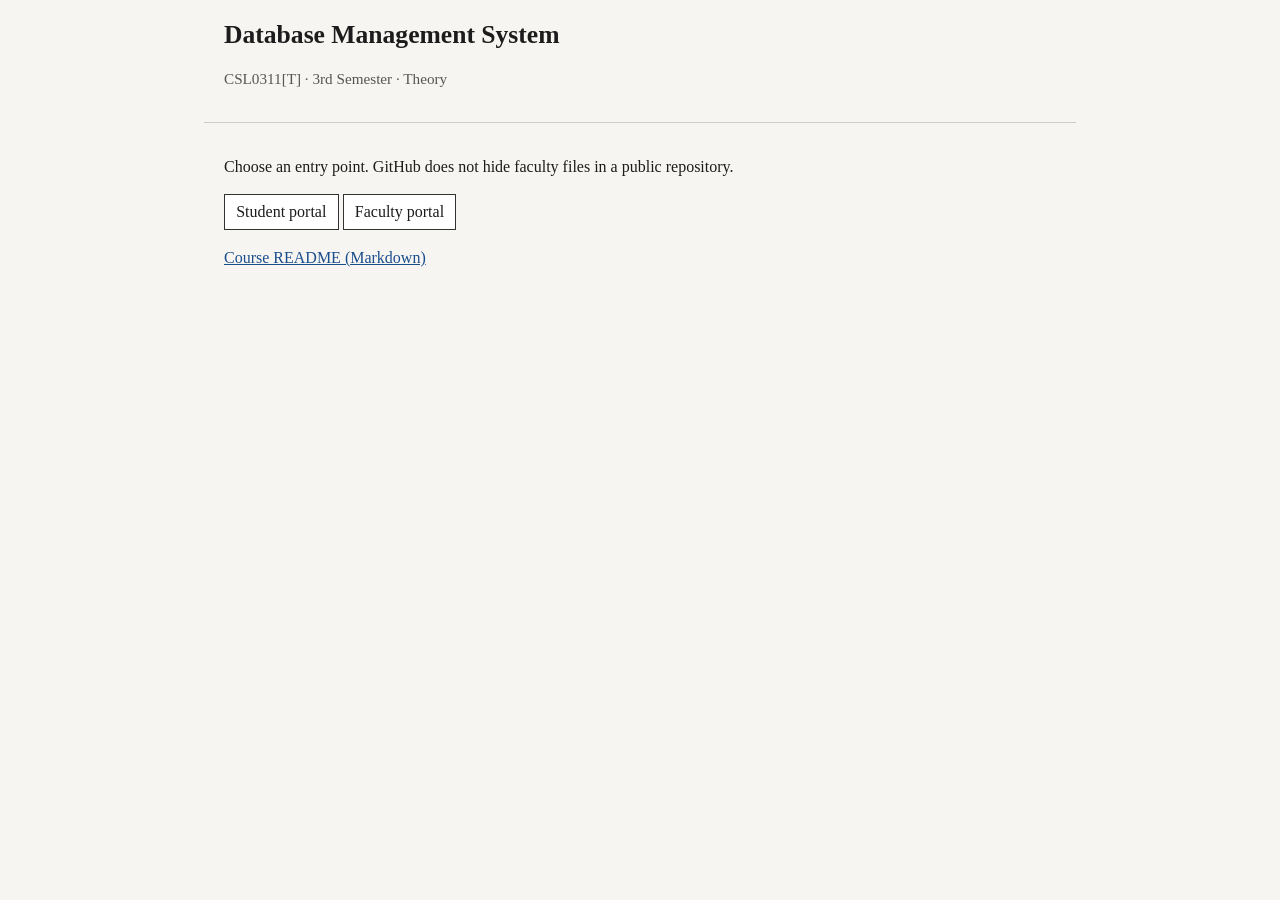
<file: index.html>
<!DOCTYPE html>
<html lang="en">
<head>
  <meta charset="utf-8">
  <meta name="viewport" content="width=device-width, initial-scale=1">
  <title>DBMS CSL0311[T]</title>
  <link rel="stylesheet" href="portal/css/portal.css">
</head>
<body>
  <header>
    <h1>Database Management System</h1>
    <p class="sub">CSL0311[T] · 3rd Semester · Theory</p>
  </header>
  <main>
    <p>Choose an entry point. GitHub does not hide faculty files in a public repository.</p>
    <p><a class="btn" href="portal/student.html">Student portal</a>
       <a class="btn" href="portal/faculty.html">Faculty portal</a></p>
    <p><a href="README.md">Course README (Markdown)</a></p>
  </main>
</body>
</html>
</file>
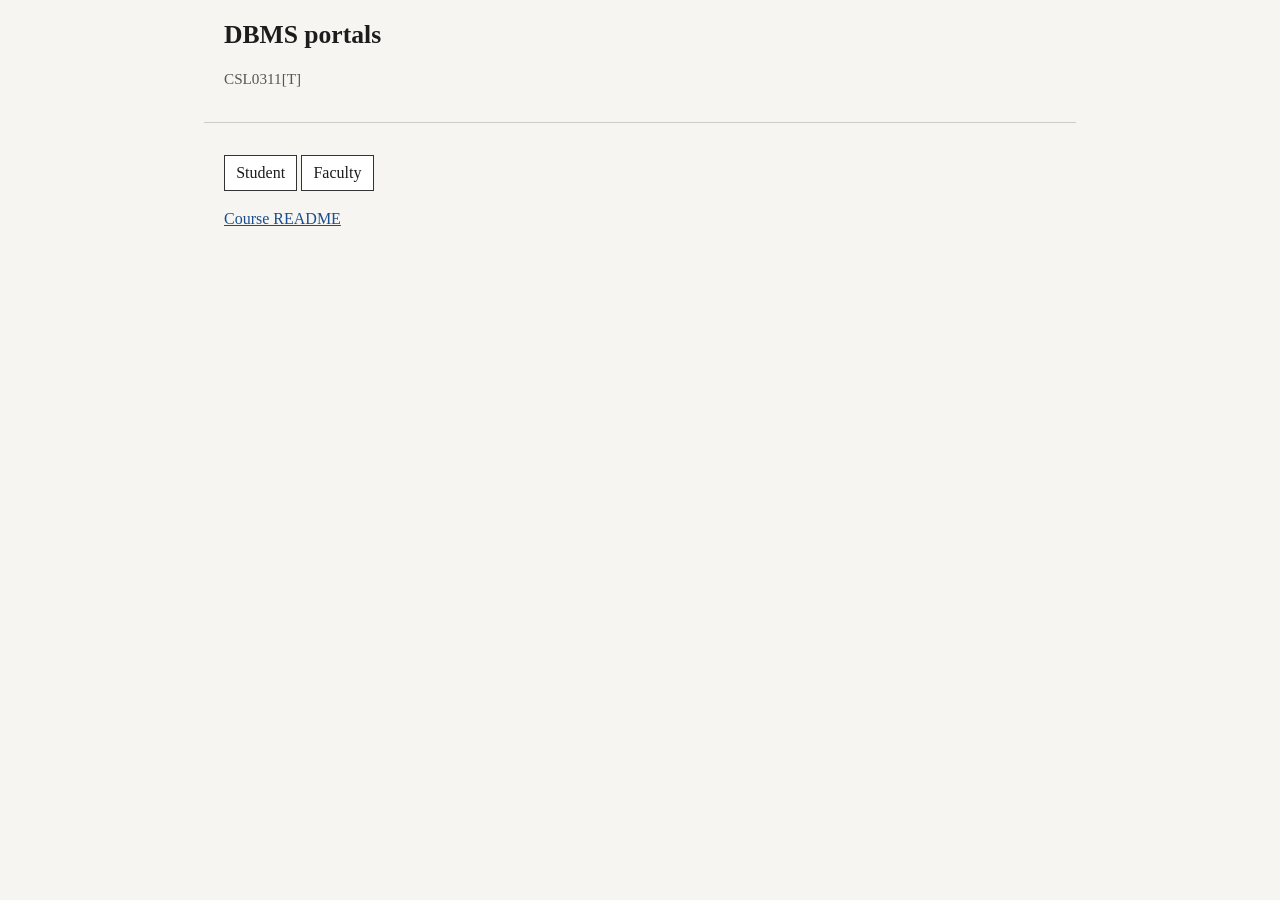
<file: portal/index.html>
<!DOCTYPE html>
<html lang="en">
<head>
  <meta charset="utf-8">
  <meta name="viewport" content="width=device-width, initial-scale=1">
  <title>DBMS portals</title>
  <link rel="stylesheet" href="css/portal.css">
</head>
<body>
  <header>
    <h1>DBMS portals</h1>
    <p class="sub">CSL0311[T]</p>
  </header>
  <main>
    <p><a class="btn" href="student.html">Student</a>
       <a class="btn" href="faculty.html">Faculty</a></p>
    <p><a href="../README.md">Course README</a></p>
  </main>
</body>
</html>
</file>
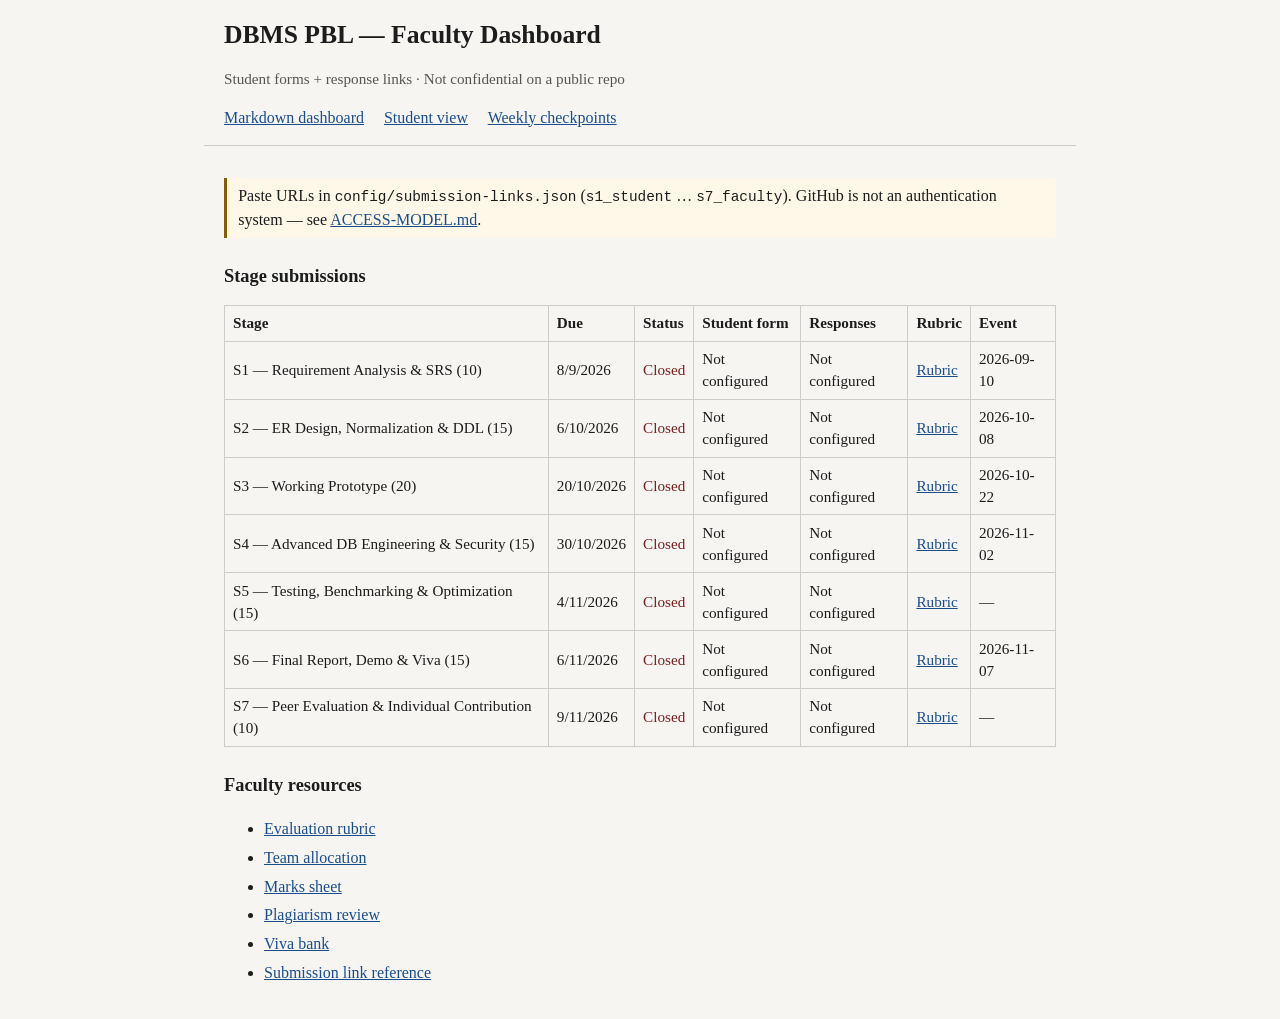
<file: portal/faculty.html>
<!DOCTYPE html>
<html lang="en">
<head>
  <meta charset="utf-8">
  <meta name="viewport" content="width=device-width, initial-scale=1">
  <title>DBMS — PBL Faculty Dashboard</title>
  <link rel="stylesheet" href="css/portal.css">
</head>
<body data-mode="faculty">
  <header>
    <h1>DBMS PBL — Faculty Dashboard</h1>
    <p class="sub">Student forms + response links · Not confidential on a public repo</p>
    <nav>
      <a href="../faculty/index.md">Markdown dashboard</a>
      <a href="student.html">Student view</a>
      <a href="../pbl/faculty/WEEKLY-CHECKPOINT.md">Weekly checkpoints</a>
    </nav>
  </header>
  <main>
    <p class="note">Paste URLs in <code>config/submission-links.json</code> (<code>s1_student</code> … <code>s7_faculty</code>). GitHub is not an authentication system — see <a href="../ACCESS-MODEL.md">ACCESS-MODEL.md</a>.</p>
    <p id="config-error" class="muted"></p>

    <h2>Stage submissions</h2>
    <table>
      <thead>
        <tr>
          <th>Stage</th>
          <th>Due</th>
          <th>Status</th>
          <th>Student form</th>
          <th>Responses</th>
          <th>Rubric</th>
          <th>Event</th>
        </tr>
      </thead>
      <tbody id="fac-body"></tbody>
    </table>

    <h2>Faculty resources</h2>
    <ul class="link-list">
      <li><a href="../pbl/rubrics/faculty-rubric.md">Evaluation rubric</a></li>
      <li><a href="../pbl/projects/team-allocation.md">Team allocation</a></li>
      <li><a href="../faculty/tracking/marks-sheet.md">Marks sheet</a></li>
      <li><a href="../faculty/evaluation/plagiarism-review.md">Plagiarism review</a></li>
      <li><a href="../assessments/viva.md">Viva bank</a></li>
      <li><a href="../pbl/submissions/SUBMISSION-LINKS.md">Submission link reference</a></li>
    </ul>
  </main>
  <script src="js/portal.js"></script>
</body>
</html>
</file>
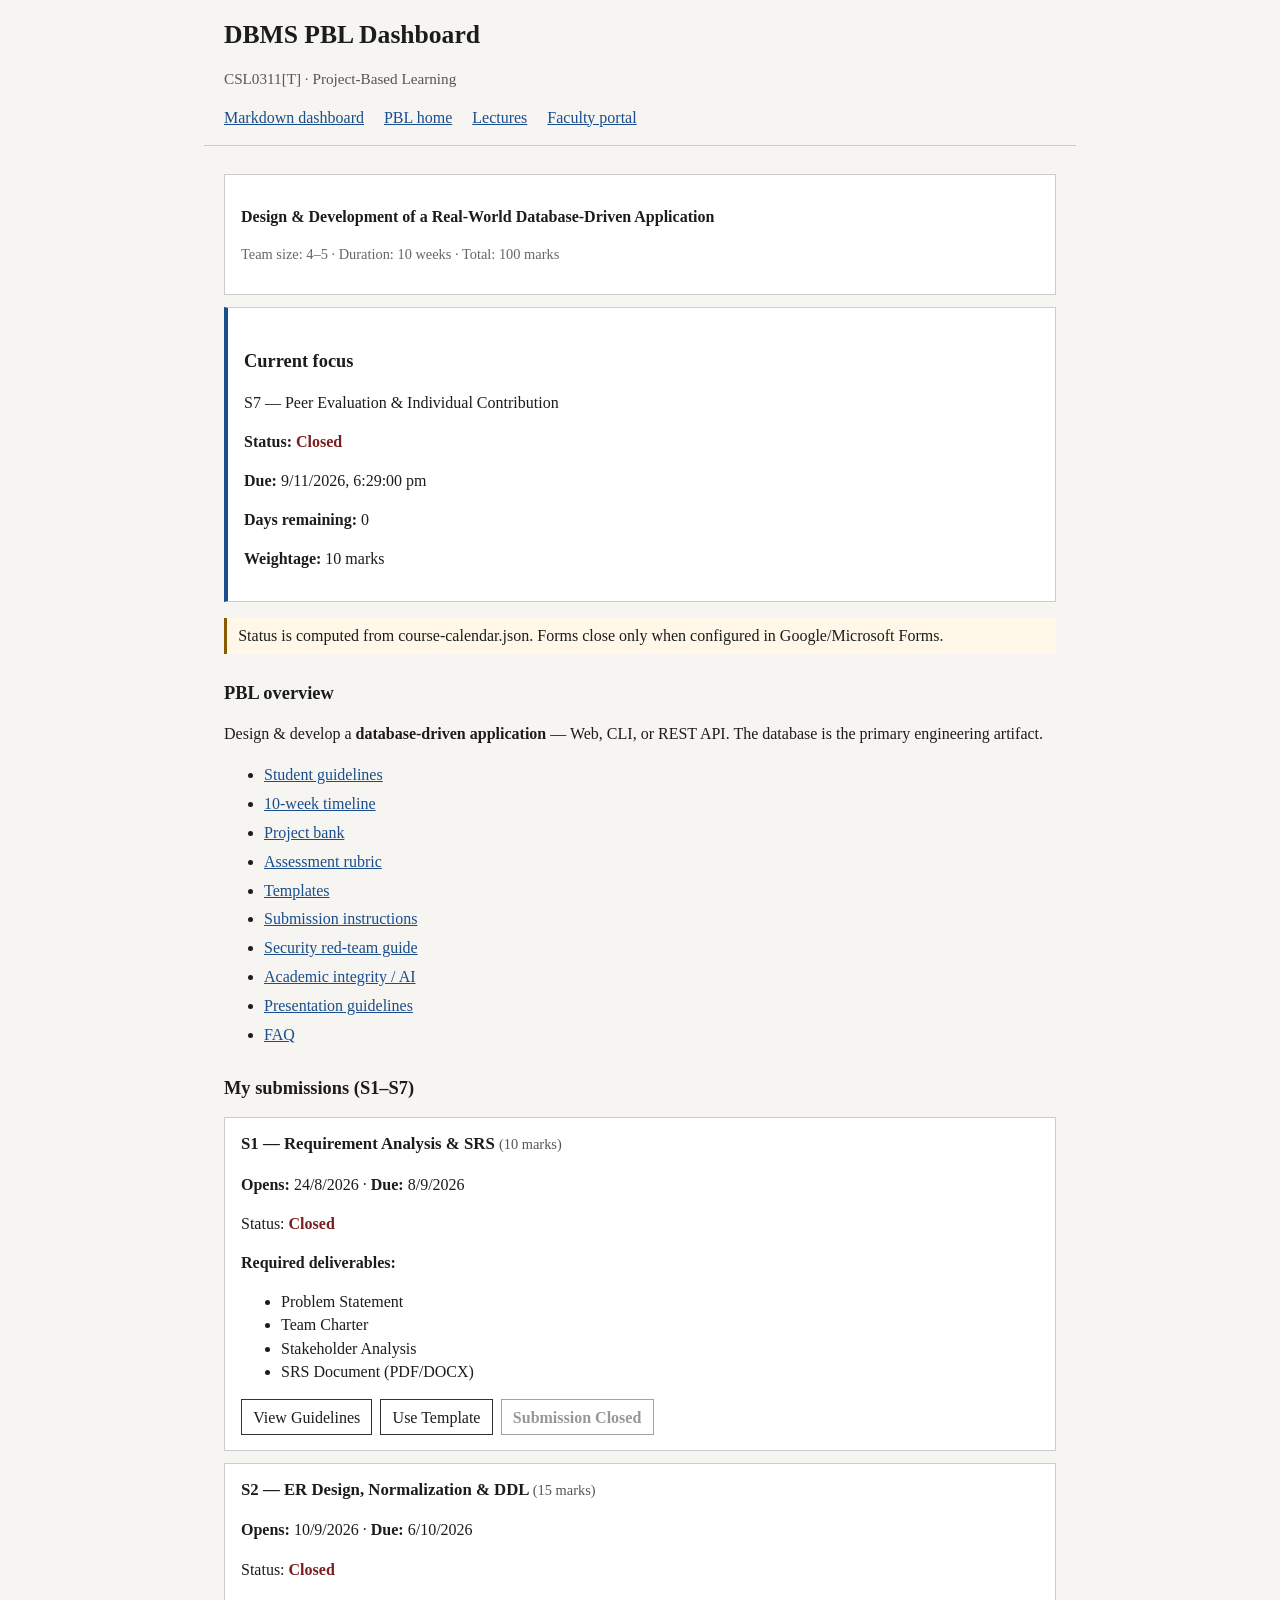
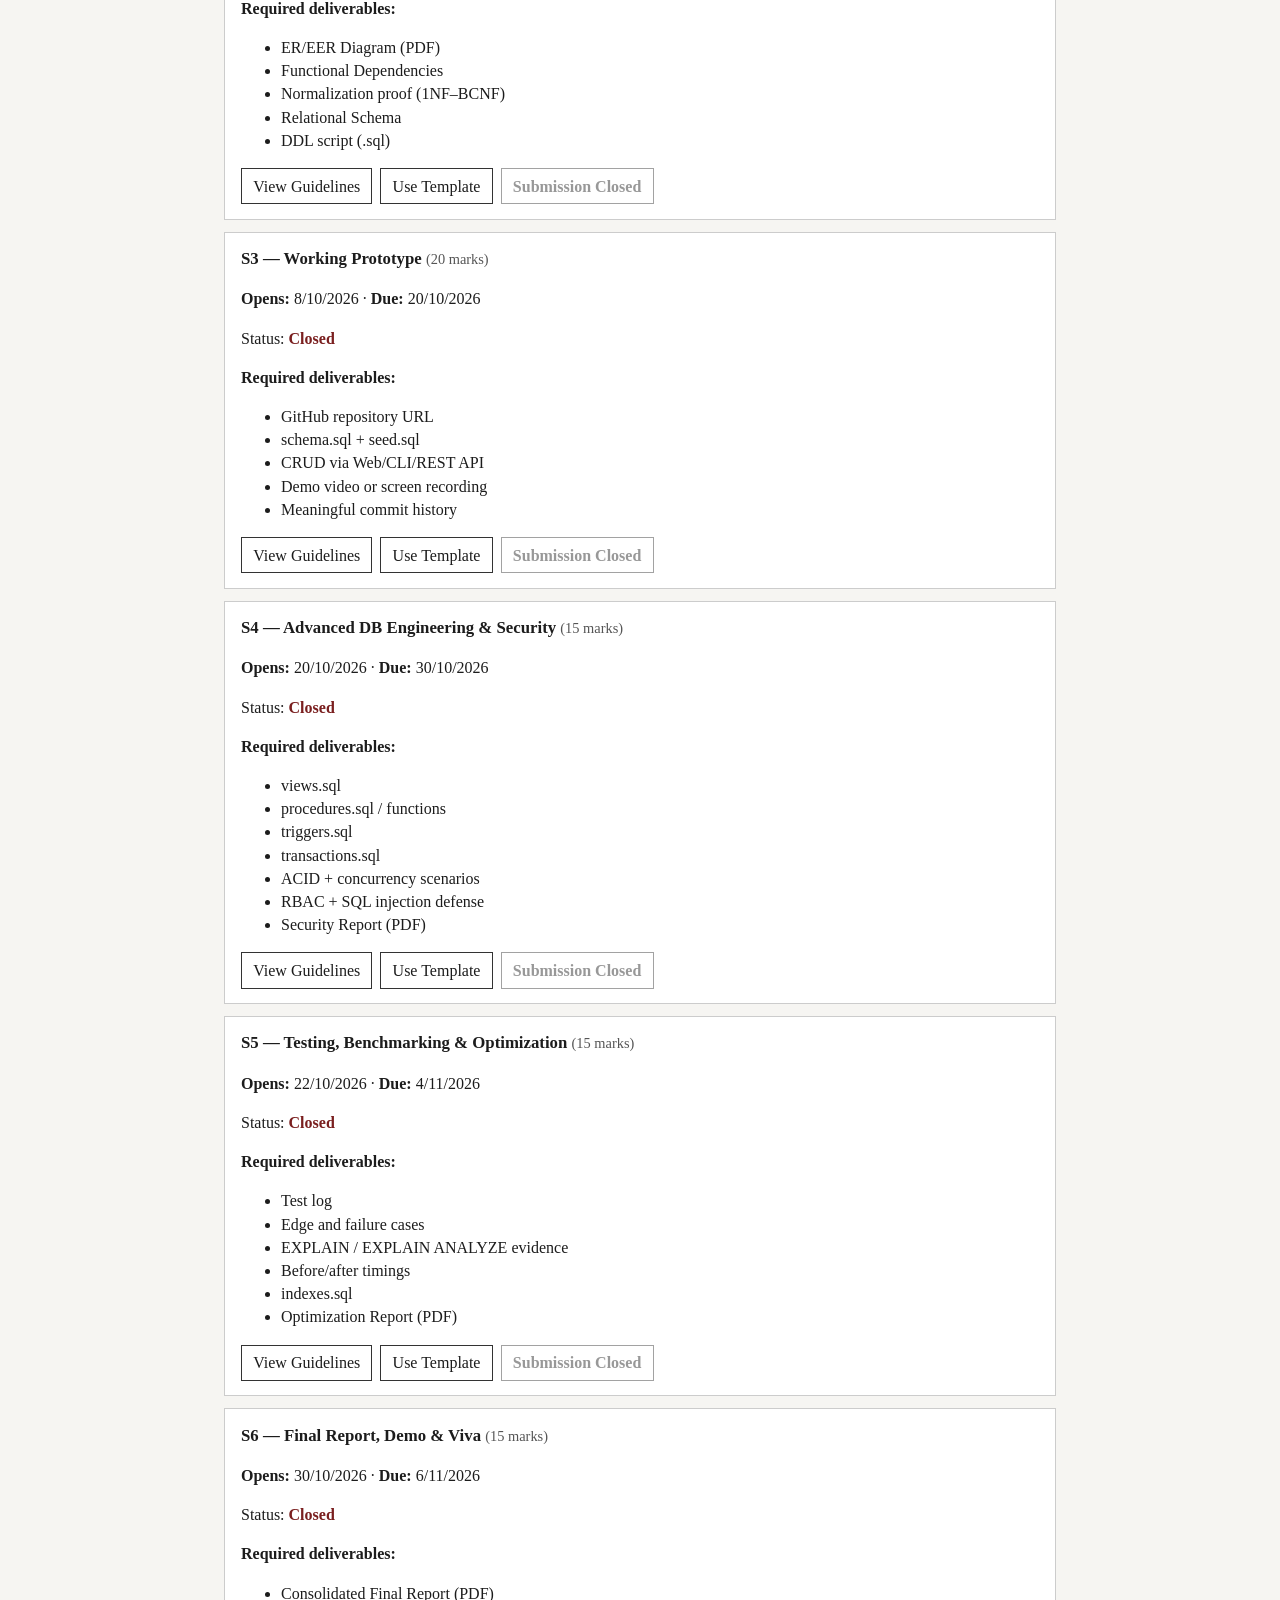
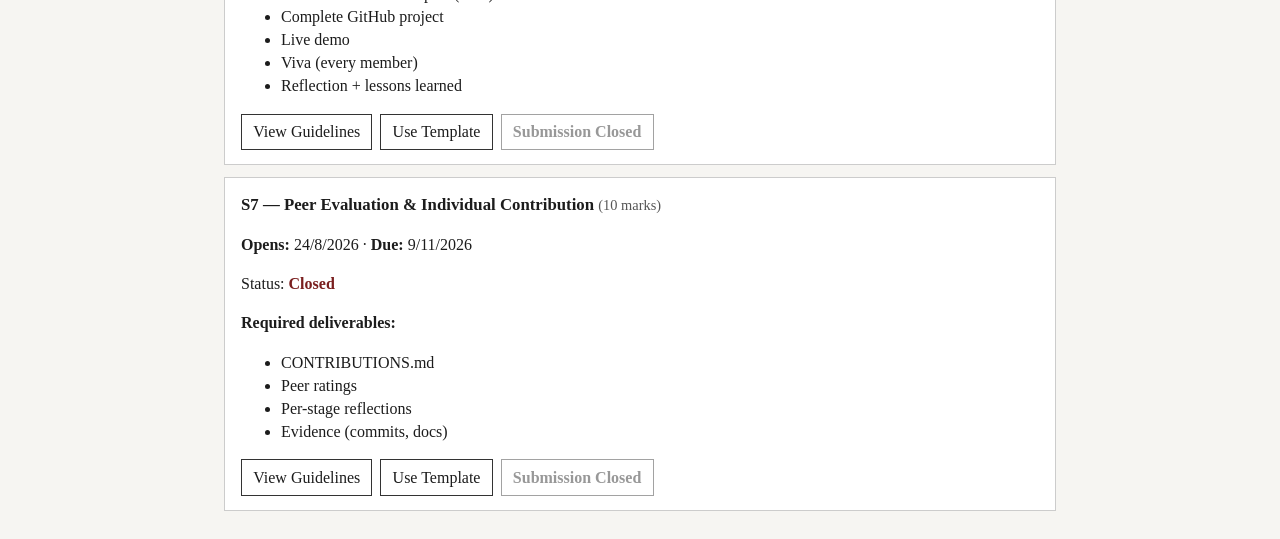
<file: portal/student.html>
<!DOCTYPE html>
<html lang="en">
<head>
  <meta charset="utf-8">
  <meta name="viewport" content="width=device-width, initial-scale=1">
  <title>DBMS — PBL Student Dashboard</title>
  <link rel="stylesheet" href="css/portal.css">
</head>
<body data-mode="student">
  <header>
    <h1>DBMS PBL Dashboard</h1>
    <p class="sub">CSL0311[T] · Project-Based Learning</p>
    <nav>
      <a href="../student/index.md">Markdown dashboard</a>
      <a href="../pbl/README.md">PBL home</a>
      <a href="../curriculum-overview.md">Lectures</a>
      <a href="faculty.html">Faculty portal</a>
    </nav>
  </header>
  <main>
    <section id="pbl-meta" class="card"></section>
    <section id="stage-hero" class="card highlight"></section>
    <p class="note">Status is computed from course-calendar.json. Forms close only when configured in Google/Microsoft Forms.</p>
    <p id="config-error" class="muted"></p>

    <h2>PBL overview</h2>
    <p>Design &amp; develop a <strong>database-driven application</strong> — Web, CLI, or REST API. The database is the primary engineering artifact.</p>
    <ul class="link-list">
      <li><a href="../PBL-GUIDELINES.md">Student guidelines</a></li>
      <li><a href="../pbl/TIMELINE.md">10-week timeline</a></li>
      <li><a href="../pbl/projects/project-bank.md">Project bank</a></li>
      <li><a href="../pbl/rubrics/student-rubric.md">Assessment rubric</a></li>
      <li><a href="../pbl/templates/">Templates</a></li>
      <li><a href="../pbl/student/SUBMISSION-INSTRUCTIONS.md">Submission instructions</a></li>
      <li><a href="../pbl/student/SECURITY-AUDIT-GUIDE.md">Security red-team guide</a></li>
      <li><a href="../AI-USAGE-POLICY.md">Academic integrity / AI</a></li>
      <li><a href="../pbl/student/PRESENTATION-GUIDELINES.md">Presentation guidelines</a></li>
      <li><a href="../student/FAQ.md">FAQ</a></li>
    </ul>

    <h2>My submissions (S1–S7)</h2>
    <div id="ms-list"></div>
  </main>
  <script src="js/portal.js"></script>
</body>
</html>
</file>
<file: portal/css/portal.css>
body {
  margin: 0;
  font-family: Georgia, "Times New Roman", serif;
  background: #f6f5f2;
  color: #1c1c1c;
  line-height: 1.45;
}
header, main, footer {
  max-width: 52rem;
  margin: 0 auto;
  padding: 1rem 1.25rem;
}
header {
  border-bottom: 1px solid #ccc;
}
h1 { font-size: 1.6rem; margin: 0 0 0.35rem; }
h2 { font-size: 1.15rem; margin-top: 1.6rem; }
a { color: #1a4d8c; }
.sub { color: #555; font-size: 0.95rem; }
nav a { margin-right: 1rem; }
.card {
  border: 1px solid #ccc;
  background: #fff;
  padding: 0.9rem 1rem;
  margin: 0.75rem 0;
}
.muted { color: #666; font-size: 0.9rem; }
.status { font-weight: bold; }
.status-open { color: #0d5c2e; }
.status-soon { color: #8a5a00; }
.status-closed { color: #7a1f1f; }
.status-upcoming { color: #333; }
button, .btn {
  display: inline-block;
  padding: 0.35rem 0.7rem;
  border: 1px solid #333;
  background: #fff;
  color: inherit;
  text-decoration: none;
  font: inherit;
  cursor: pointer;
}
.btn[aria-disabled="true"] {
  opacity: 0.45;
  cursor: not-allowed;
}
.btn-secondary {
  margin-right: 0.5rem;
}
.btn-row {
  margin-top: 0.75rem;
}
.btn-primary {
  font-weight: bold;
}
.stage-card h3 {
  margin: 0 0 0.5rem;
  font-size: 1.05rem;
}
.weight {
  font-weight: normal;
  color: #555;
  font-size: 0.9rem;
}
.highlight {
  border-left: 4px solid #1a4d8c;
}
.link-list {
  line-height: 1.8;
}
code {
  font-family: ui-monospace, Consolas, monospace;
  font-size: 0.9em;
}
table { border-collapse: collapse; width: 100%; font-size: 0.95rem; }
th, td { border: 1px solid #ccc; padding: 0.4rem 0.5rem; text-align: left; }
.note {
  border-left: 3px solid #8a5a00;
  padding: 0.4rem 0.7rem;
  background: #fff8e8;
}
</file>
